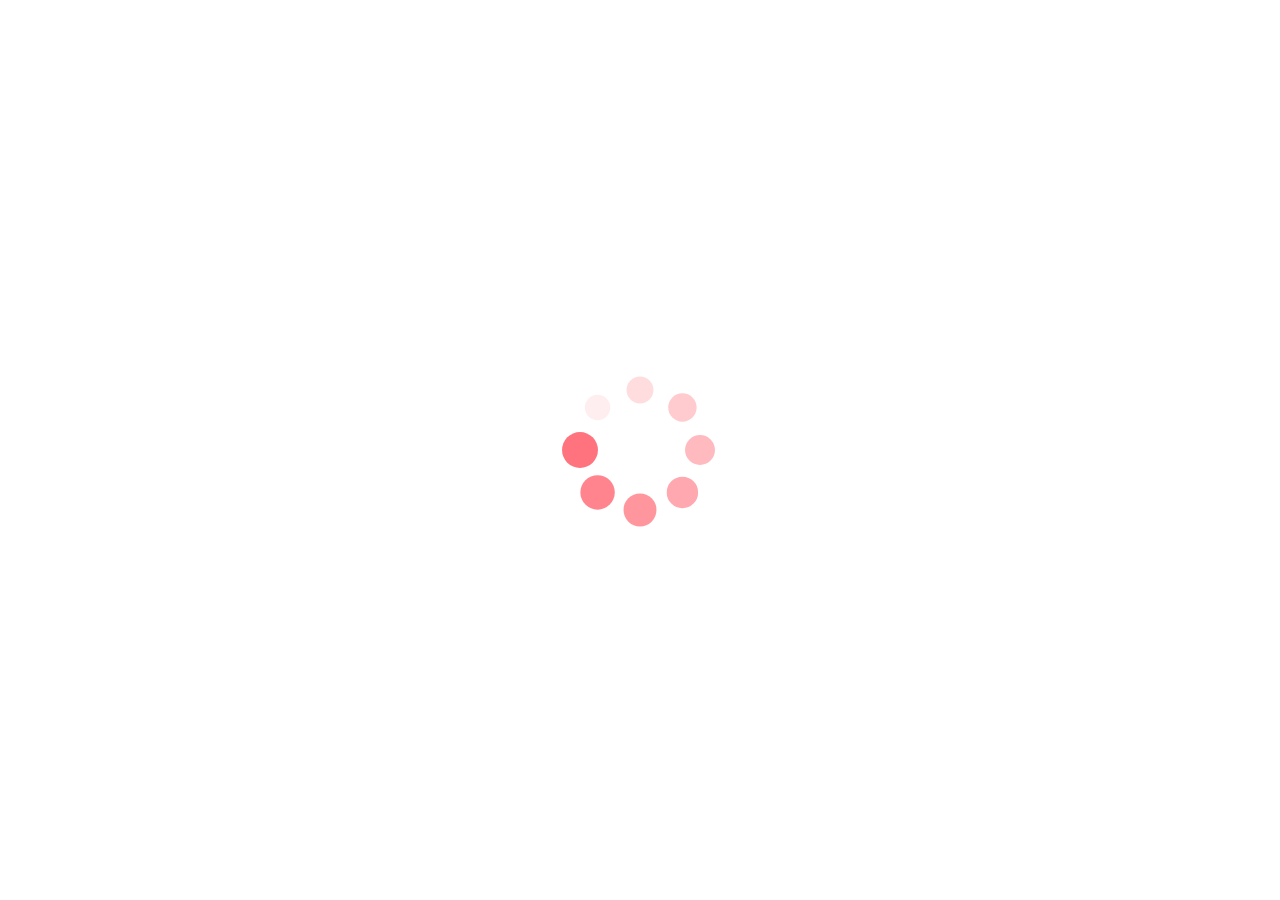
<file: api call/index.html>
<!DOCTYPE html>
<html lang="en">
<head>
  <meta charset="UTF-8">
  <meta name="viewport" content="width=device-width, initial-scale=1.0">
  <title>User List</title>
  <link rel="stylesheet" href="./index.css">
</head>
<body>
  <div class="spinner">
    <img src="./Spinner.gif" alt="Loading">
  </div>
  <table id="userListTable">
    <thead>
      <tr>
        <th>ID</th>
        <th>Email</th>
        <th>First Name</th>
        <th>Last Name</th>
        <th>Avatar</th>
      </tr>
    </thead>
    <tbody></tbody>
  </table>
  <script src="./index.js"></script>
</body>
</html>
</file>
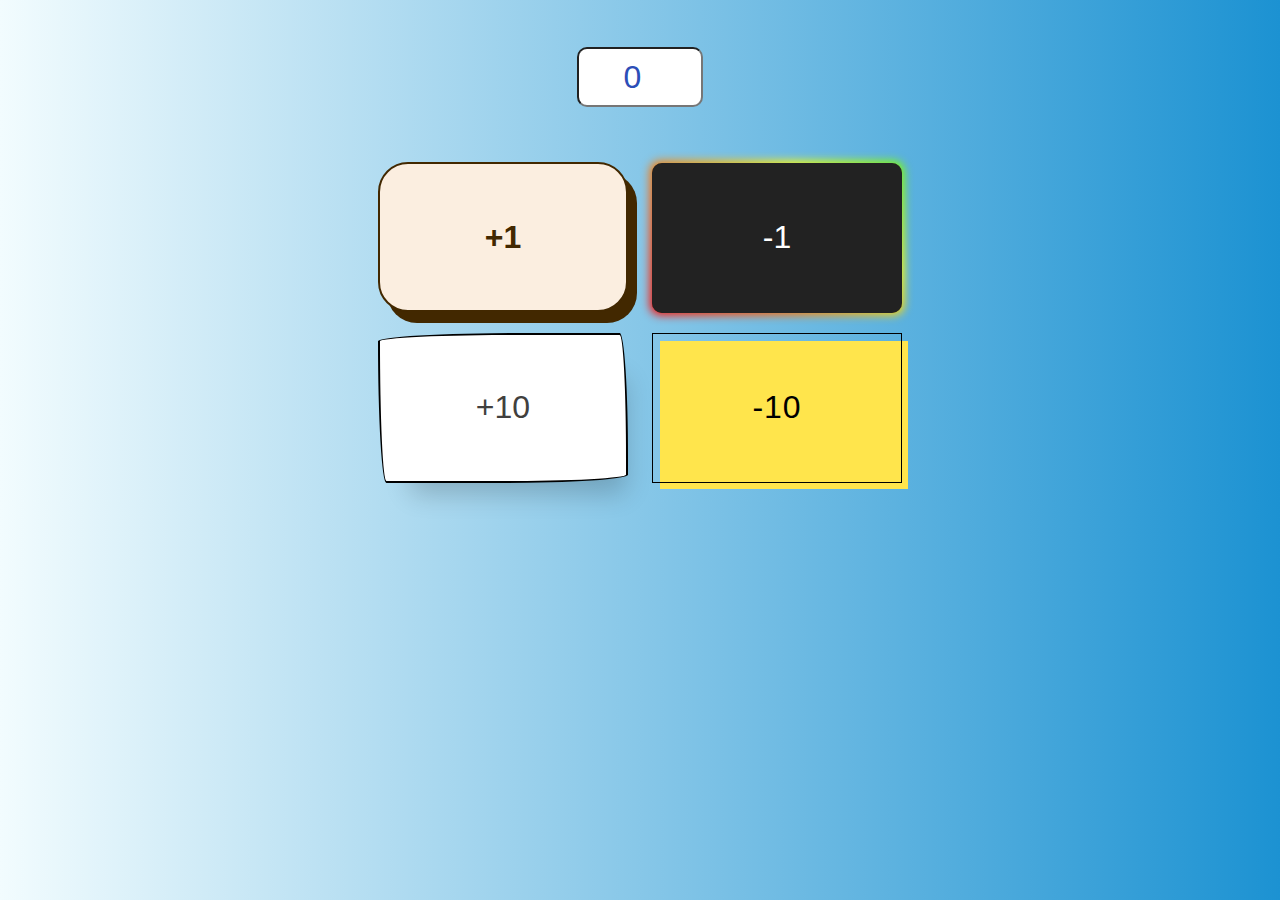
<file: blocks/index.html>
<!DOCTYPE html>
<html lang="en">
<head>
    <meta charset="UTF-8">
    <meta name="viewport" content="width=device-width, initial-scale=1.0">
    <title>Number Game</title>
    <link rel="stylesheet" href="./index.css">
</head>
<body>
    <div class="big">
        <input type="number" id="entry" value="0" readonly>
        <div class="small">
            <div class="top">
                <button onclick="update(+1)" id="b1">
                    +1
                </button>
                <button onclick="update(-1)" id="b2">
                    -1
                </button>
            </div>
            <div class="bottom">
                <button onclick="update(+10)" id="b3">
                    +10
                </button>
                <button onclick="update(-10)" id="b4">
                    -10
                </button>
            </div>
            
        </div>
    </div>
    <audio src="./mouse-click-153941.mp3" id="sound"></audio>
    <script src="./index.js"></script>
</body>
</html>
</file>
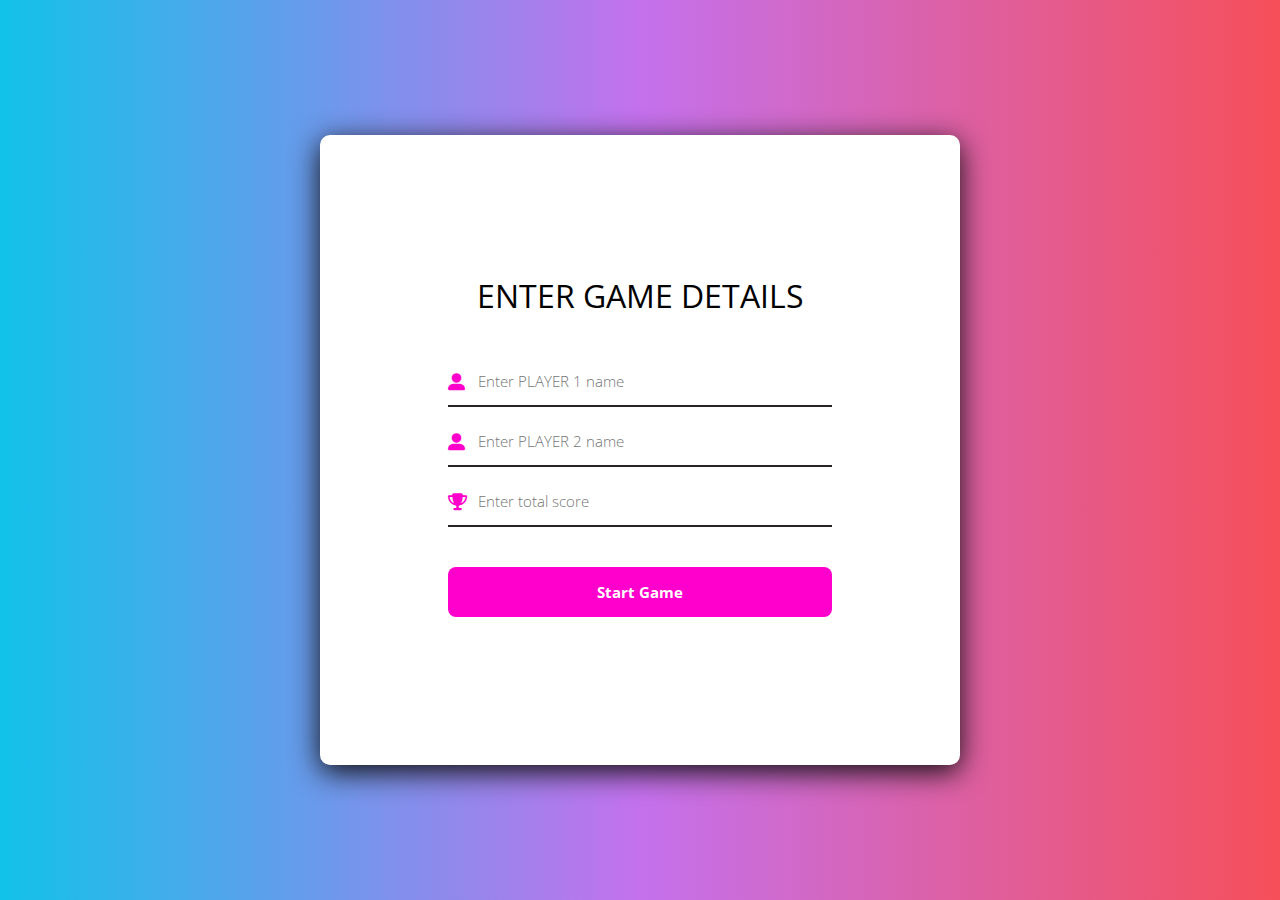
<file: dice_game_riddhi/html/index.html>
<!DOCTYPE html>
<html lang="en">
<head>
    <meta charset="UTF-8">
    <meta name="viewport" content="width=device-width, initial-scale=1.0">
    <link rel="stylesheet" href="https://cdnjs.cloudflare.com/ajax/libs/font-awesome/6.3.0/css/all.min.css">
    <link rel="stylesheet" href="../css/style.css">
    <title>Dice Game Riddhi </title>
</head>
<body>
    <audio id="diceSound" src="../images/dice-142528.mp3"></audio>
    <div class="container">
        <div class="dice-game">
            <form action="" class="form-container" id="form-container" onsubmit="firstClick(event)">
                <h1 class="form-heading">
                    ENTER GAME DETAILS 
                </h1>
                <div class="input-boxes">
                    <div class="input-group">
                        <i class="fa-solid fa-user-large"></i>
                        <input type="text" placeholder="Enter PLAYER 1 name " required> 

                    </div>
                    <div class="input-group">
                        <i class="fa-solid fa-user-large"></i>
                        <input type="text" placeholder="Enter PLAYER 2 name" required>
                    </div>
                    <div class="input-group">
                        <i class="fa-solid fa-trophy"></i>
                        <input type="text" placeholder="Enter total score" min="10" max="100" required>
                    </div>
                    <div class="input-group button">
                        <input type="submit" value="Start Game" style="border: 0px;">
                    </div>
                </div>
            </form>
            <div class="board-container" id="board-container">
                <div class="board">
                    <div class="player1" id="player1">
                        <h1 class="heading">
                            PLAYER 1
                        </h1>
                        <h1 class="score">
                            0
                        </h1>
                        <div class="dice-image">
                            <img src="../images/dice6.png" alt="" class="dice">
                        </div>
                        <div class="input-group button" id="player1-button">
                            <input type="button" value="Roll over " onclick=" roll(1)" >
                        </div>
                    </div>
                    <div class="player2" id="player2">
                        <h1 class="heading">
                            PLAYER 2
                        </h1>
                        <h1 class="score">
                            0
                        </h1>
                        <div class="dice-image">
                            <img src="../images/dice6.png" alt="" class="dice">
                        </div>
                        <div class="input-group button" id="player2-button">
                            <input type="button" value="Roll over" disabled onclick="roll(2)">
                        </div>
                    </div>
                </div>
            </div>
        </div>
    </div>
    <script src="../js/index.js"></script>
</body>
</html>
</file>
<file: api call/index.css>
table {
  border-collapse: collapse;
  width: 100%;/
}
th, td {
  border: 2px solid #101619;
  padding: 8px;
  text-align: left;
}
th {
  background-color: #9cc1d7;
}
.spinner {
  display: none;
  justify-content: center;
  align-items: center;
  height: 100px;
  position: fixed;
  top: 50%;
  left: 50%;
  transform: translate(-50%, -50%);
}
#userListTable {
  display: none;
}

#userListTable img {
    width: 116px;
    height: auto;
  }
</file>
<file: blocks/index.css>
.big{
    display: flex;
    flex-direction: column;
    align-items: center;
}
.small {
    display: flex;
    flex-direction: column;
}
button{
    height: 150px;
    width: 250px;
    margin: 10px 10px;
}
input{
    height: 4vh;
    width: 8%;
    padding: 10px 10px;
    margin-top: 39px;
    margin-bottom: 45px;
    border-radius: 10px;
    font-size: xx-large;
    text-align: center;
    color: #2c4eb7;
}
body{
    background: linear-gradient(to left,#1c92d2,#f2fcfe);
}

#b1{
    background-color: #fbeee0;
    border: 2px solid #422800;
    border-radius: 30px;
    box-shadow: #422800 9px 11px 0 0;
    color: #422800;
    cursor: pointer;
    display: inline-block;
    font-weight: 600;
    font-size: 32px;
    padding: 0 18px;
    line-height: 50px;
    text-align: center;
    text-decoration: none;
    user-select: none;
    -webkit-user-select: none;
    touch-action: manipulation;
}
#b1:hover {
    background-color: #ceaf8d;
    
}

#b1:active {
    box-shadow: #422800 2px 2px 0 0;
    transform: translate(2px, 2px);
}
@media (min-width: 768px) {
#b1 {
min-width: 120px;
padding: 0 25px;
}
}
#b2{
    padding: 0.6em 2em;
    font-size: 32px;
    border: none;
    outline: none;
    color: rgb(255, 255, 255);
    background: #111;
    cursor: pointer;
    position: relative;
    z-index: 0;
    border-radius: 10px;
    user-select: none;
    -webkit-user-select: none;
    touch-action: manipulation;
}
#b2:before {
    content: "";
    background: linear-gradient(
    45deg,
    #ff0000,
    #ff7300,
    #fffb00,
    #48ff00,
    #00ffd5,
    #002bff,
    #7a00ff,
    #ff00c8,
    #ff0000
    );
    position: absolute;
    top: -2px;
    left: -2px;
    background-size: 400%;
    z-index: -1;
    filter: blur(5px);
    -webkit-filter: blur(5px);
    width: calc(100% + 4px);
    height: calc(100% + 4px);
    animation: glowing-button-85 20s linear infinite;
    transition: opacity 0.3s ease-in-out;
    border-radius: 10px;
}
@keyframes glowing-button-85 {
0% {
background-position: 0 0;
}
50% {
background-position: 400% 0;
}
100% {
background-position: 0 0;
}
}
#b2:after {
z-index: -1;
content: "";
position: absolute;
width: 100%;
height: 100%;
background: #222;
left: 0;
top: 0;
border-radius: 10px;
}
#b3 {
    align-self: center;
    background-color: #fff;
    background-image: none;
    background-position: 0 90%;
    background-repeat: repeat no-repeat;
    background-size: 4px 3px;
    border-radius: 15px 225px 255px 15px 15px 255px 225px 15px;
    border-style: solid;
    border-width: 2px;
    box-shadow: rgba(0, 0, 0, .2) 15px 28px 25px -18px;
    box-sizing: border-box;
    color: #41403e;
    cursor: pointer;
    display: inline-block;
    font-family: Neucha, sans-serif;
    font-size: 32px;
    line-height: 23px;
    outline: none;
    padding: .75rem;
    text-decoration: none;
    transition: all 235ms ease-in-out;
    border-bottom-left-radius: 15px 255px;
    border-bottom-right-radius: 225px 15px;
    border-top-left-radius: 255px 15px;
    border-top-right-radius: 15px 225px;
    user-select: none;
    -webkit-user-select: none;
    touch-action: manipulation;
}
#b3:hover {
    box-shadow: rgba(0, 0, 0, .3) 2px 8px 8px -5px;
    transform: translate3d(0, 2px, 0);
}
#b3:focus {
    box-shadow: rgba(0, 0, 0, .3) 2px 8px 4px -6px;
}
#b4 {
    font-size: 32px;
    font-weight: 200;
    letter-spacing: 1px;
    padding: 13px 20px 13px;
    outline: 0;
    border: 1px solid black;
    cursor: pointer;
    position: relative;
    background-color: rgba(0, 0, 0, 0);
    user-select: none;
    -webkit-user-select: none;
    touch-action: manipulation;
}
#b4:after {
    content: "";
    background-color: #ffe54c;
    width: 100%;
    z-index: -1;
    position: absolute;
    height: 100%;
    top: 7px;
    left: 7px;
    transition: 0.2s;
}
#b4:hover:after {
    top: 0px;
    left: 0px;
}
@media (min-width: 768px) {
#b4 {
padding: 13px 50px 13px;
}
}
</file>
<file: dice_game_riddhi/css/style.css>
@import url('https://fonts.googleapis.com/css2?family=Open+Sans:ital,wght@0,300..800;1,300..800&family=Pacifico&display=swap');

*{
    margin: 0;
    padding: 0;
    box-sizing: border-box;   /* padding and border are included in the width and height */
    font-family: "Open Sans", sans-serif;
    font-optical-sizing: auto;
    font-weight: 400;
    font-style: normal;
    font-variation-settings:"width" 100;
}

.container{
    max-width: 100%;
    min-height: 100vh;
    background: linear-gradient(to right, #12c2e9,#c471ed,#f64f59);
}

.dice-game{
    width: 100%;
    height: 100vh;
    display: flex;
    justify-content: center;
    align-items: center;
}

.form-container,.board-container{
    width: 50%;
    height: 70vh;
    background-color:#Ffffff;
    border-radius: 10px;
    position: relative;
    box-shadow: rgb(14 14 14) 0px 7px 29px 0px;
}

.form-container{
    display: flex;
    justify-content: center;
    align-items: center;
    flex-direction: column;
}

.form-heading{
    width: 100%;
    text-align: center;
    white-space: nowrap;
    overflow: hidden;
    text-overflow: ellipsis;
}

.input-boxes{
    margin-top: 30px;
    width: 60%;
}

.input-group{
    display: flex;
    align-items: center;
    position: relative;
    width: 100%;
    height: 50px;
    margin: 10px 0px;
}

.input-group input{
    width: 100%;
    height: 100%;
    outline: none;
    border: none;
    padding: 0px 30px;
    font-size: 15px;
    font-weight:100;
    border-bottom: 2px solid rgb(41, 35, 35);
}

.input-group input:focus{
    border-color: #d45f66;
}

.input-group i{
    position: absolute;
    color: #FF00CC;
    font-size: 17px;
}

.button{
    margin-top: 40px;
    border-bottom: 0px;
}

.button input{
    color: #FFFFFD;
    background: #FF00CC;
    border-radius: 8px;
    padding: 0px;
    cursor: pointer;
    transition: all 0.4s ease-out;
    font-weight: bolder;
}

.button input:hover{
    background: linear-gradient(to right,#4568DC,#B06AB3);
}

.board-container{
    display: none;
}

.board{
    display: flex;
    width: 100%;
    height: 100%;
}

.player1, .player2{
    width: 50%;
    height: 100%;
    border-radius: 7px;
    display: flex;
    flex-direction: column;
    justify-content:center;
    align-items: center;
    background-color:whitesmoke;
}
.heading{
    width: 100%;
    font-size: 5vh;
    text-align: center;
    white-space: nowrap;
    overflow: hidden;
    text-overflow: ellipsis;
}
.score{
    color: #4568DC;
    font-size: 7vh;
}

.dice-image{
    width: 50%;
    height: 50%;
    display: flex;
    align-items: center;
    justify-content: center;
}

.dice-image img{
    max-width: 100%;
    max-height: 100%;
    border-radius: 10px;
    box-shadow: rgb(14 14 14) 0px 7px 29px 0px;
}

#player1-button,#player2-button{
    width: 70%;
}

#player-1-button input[disabled],
#player-2-button input[disabled] {
  background: #f5f5f5;
  color: #000000;
  cursor: not-allowed;
}

#winner {
    position: absolute;
    width: 50%;
    height: 100%;
    background: #fff;
    opacity: 0.5;
    background: url("../images/winner\ \(1\).gif") center center no-repeat;
    background-size: cover;
    z-index: 100;
}
.button input:disabled{
    background: linear-gradient(to right,#ee9ca7,#ffdde1);
    cursor: not-allowed;
    font-weight: bold;
    color: #7f2020;
}

.dice{
    position: absolute;
    top: 50%;
    left: 50%;
    transform: translate(-50%, -50%) rotate(0deg);
    width: 100%;
    height: auto;
    animation: rotate-scale 1s ease-in-out forwards;
}
@keyframes rotate-scale {
    0% {
      transform: translate(-50%, -50%) rotate(0deg) ;
    }
    100% {
      transform: translate(-50%, -50%) rotate(360deg) ;
    }
  }

  .dice-image {
    position: relative;
    width: 100px;
    height: 100px;
    overflow: hidden;
  }

  .dice-image.spin {
    animation: spin 1s ease-in-out forwards;
  }
  
  @keyframes spin {
    0% {
      transform: translate(-50%, -50%) rotate(0deg);
    }
    100% {
      transform: translate(-50%, -50%) rotate(360deg);
    }
  }
</file>
